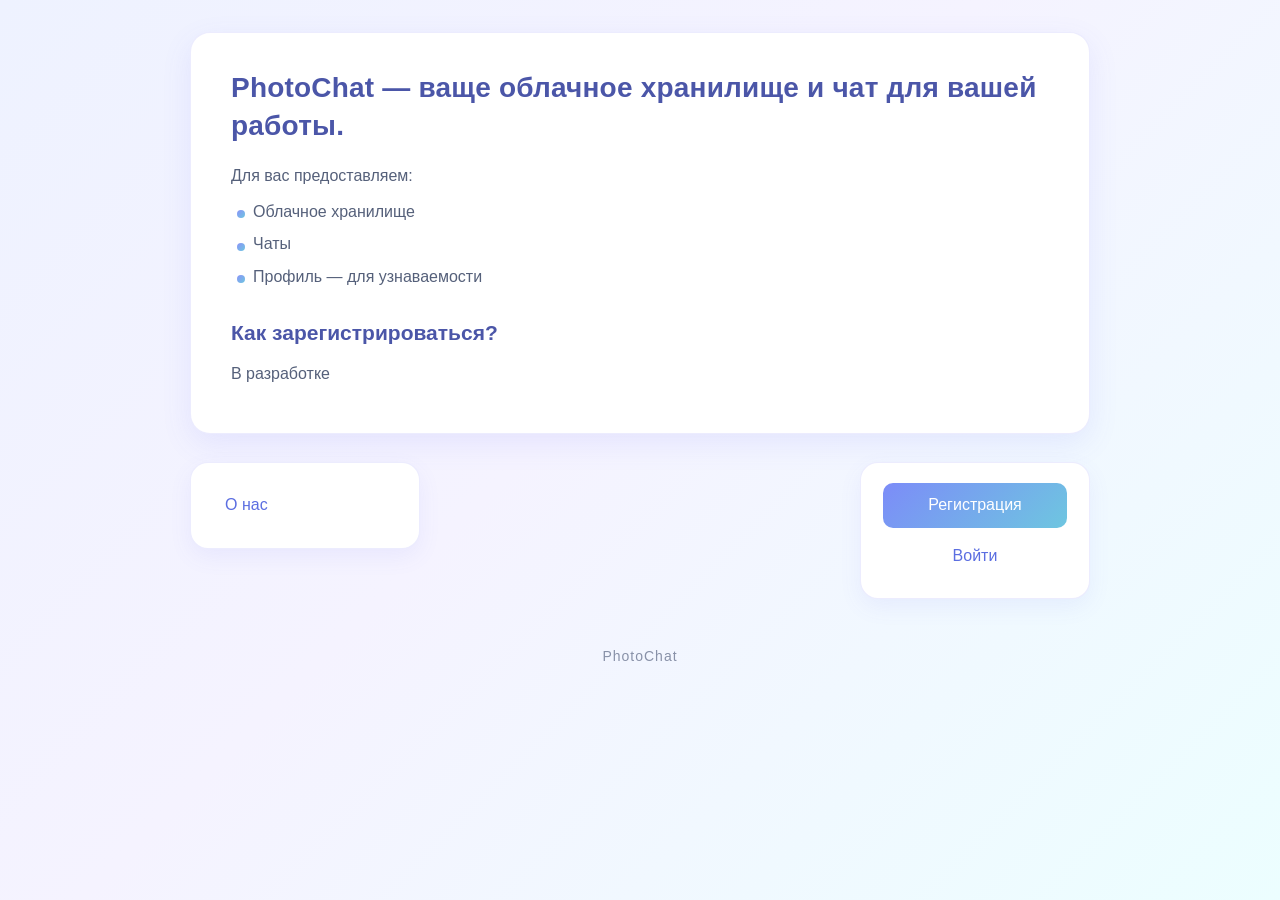
<file: index.html>
<!doctype html>
<html lang="ru">

<head>
  <meta charset="utf-8">
  <meta name="viewport" content="width=device-width, initial-scale=1">
  <title>PhotoChat</title>
  <link rel="stylesheet" href="PhotoStyle.css">
</head>
<body>
  <div class="Sdvig1">
    <h1>PhotoChat — ваще облачное хранилище и чат для вашей работы.</h1>
    <p>Для вас предоставляем:</p>
    <ul>
      <li>Облачное хранилище</li>
      <li>Чаты</li>
      <li>Профиль — для узнаваемости</li>
    </ul>
    <h2 id="Registration_account">Как зарегистрироваться?</h2>
    <p>В разработке</p>
  </div>

  <div id="bokove_paneli">
    <aside class="sidebar-left">
      <ul>
        <li><a href="#onas">О нас</a></li>
      </ul>
    </aside>
    <aside class="sidebar-right">
      <ul>
        <li><a href="reg.html">Регистрация</a></li>
        <li><a href="singup.html">Войти</a></li>
      </ul>
    </aside>
  </div>

  <footer>PhotoChat</footer>
</body>
</html>
</file>
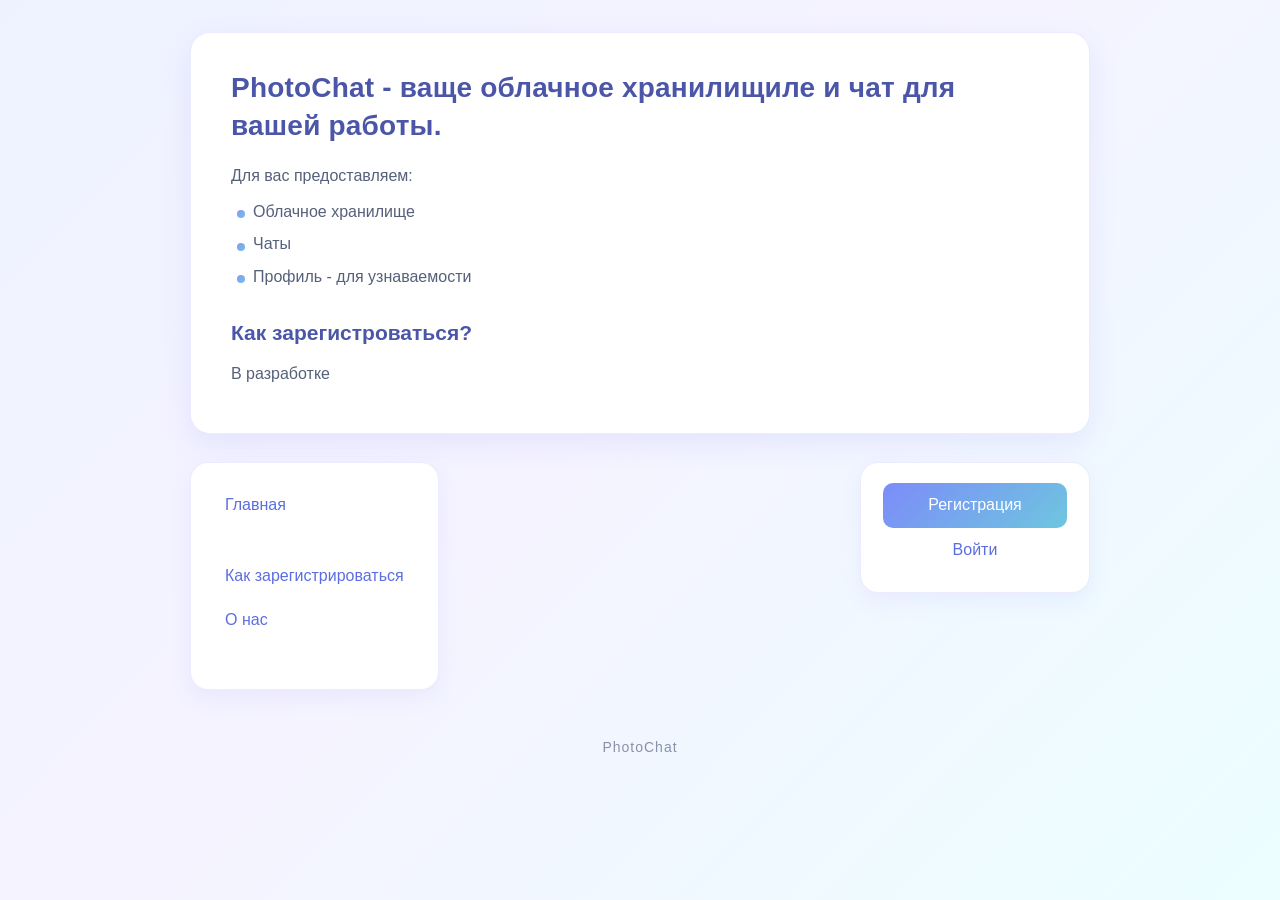
<file: PhotoChat.html>
<!doctype html>
<html lang="ru">

<head>
  <meta charset="utf-8">
  <meta name="viewport" content="width=device-width, initial-scale=1">
  <title>PhotoChat</title>
  <link rel="stylesheet" href="PhotoStyle.css">
  <link rel="">
</head>
<body>
    <div class="Sdvig1">
    <h1>PhotoChat - ваще облачное хранилищиле и чат для вашей работы.</h1>
    <p>Для вас предоставляем: <ul>
        <li>Облачное хранилище</li>
        <li>Чаты</li>
        <li>Профиль - для узнаваемости</li>
    </ul>
    </p>
    <h2 id="Registration_account">Как зарегистроваться?</h2>
    <p>В разработке</p>
    </div>
    <div id="bokove_paneli">
    <aside class="sidebar-left">
        <ul>
            <a href="#">Главная</a><br>
            <a href="#Registration_account">Как зарегистрироваться</a>
            <a href="#onas">О нас</a><br>
        </ul>
    </aside>
    <aside class="sidebar-right">
        <ul>
            <a href="reg.html">Регистрация</a>
            <a href="#">Войти</a>
        </ul>
    </aside>
    </div>
</body>
<footer>
    PhotoChat
</footer>
</html>
</file>
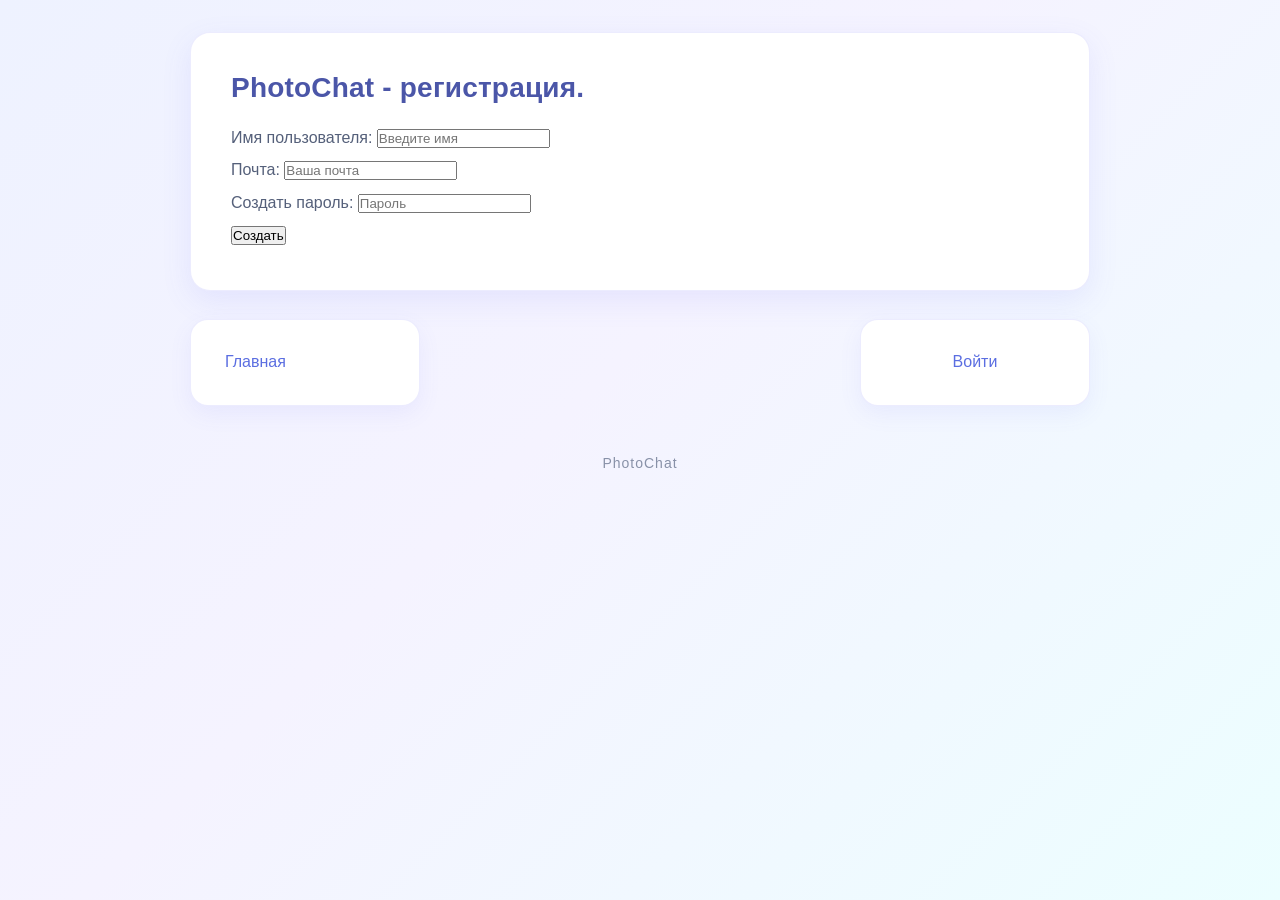
<file: reg.html>
<!doctype html>
<html lang="ru">

<head>
  <meta charset="utf-8">
  <meta name="viewport" content="width=device-width, initial-scale=1">
  <title>PhotoChat</title>
  <link rel="stylesheet" href="PhotoStyle.css">
  <link rel="">
</head>
<body>
    <div class="Sdvig1">
    <h1>PhotoChat - регистрация.</h1>
    <form>
        <ul>
        <label for="username">Имя пользователя:</label>
        <input type="text" id="username" name="username" placeholder="Введите имя" required>
        </ul>
        
        <ul>
        <label for="gmail">Почта:</label>
        <input type="text" id="gmail" name="gmail" placeholder="Ваша почта" required>
        </ul>

        <ul>
        <label for="password">Создать пароль:</label>
        <input type="text" id="password" name="password" minlength="8" placeholder="Пароль" required>
        </ul>
        <ul>
        <button type="submit">Создать</button>
        </ul>
    </form>


    </div>
    <div id="bokove_paneli">
    <aside class="sidebar-left">
        <ul>
            <a href="index.html">Главная</a>
        </ul>
    </aside>
    <aside class="sidebar-right">
        <ul>
            <a href="singup.html">Войти</a>
        </ul>
    </aside>
    </div>
</body>
<footer>
    PhotoChat
</footer>
</html>
</file>
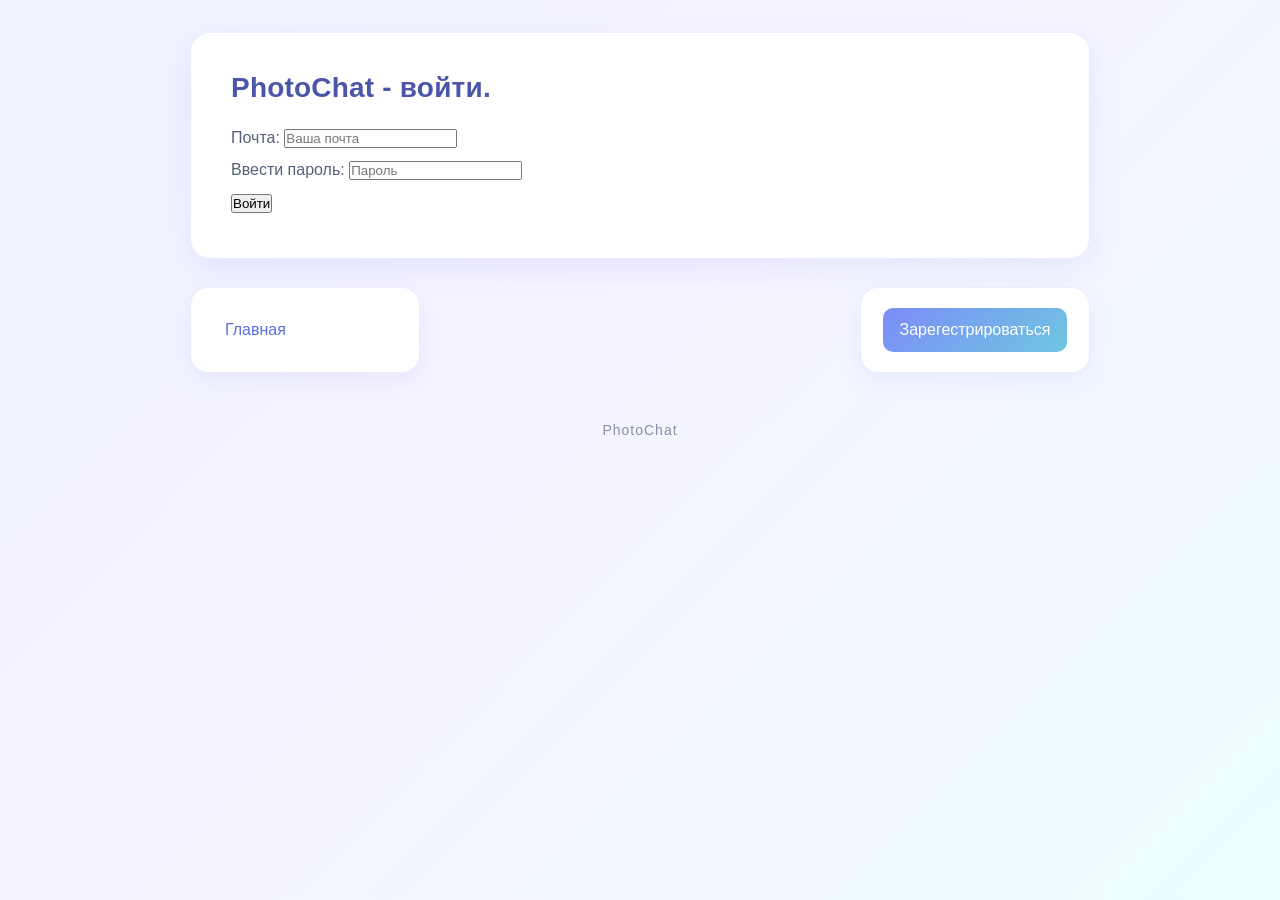
<file: singup.html>
<!doctype html>
<html lang="ru">

<head>
  <meta charset="utf-8">
  <meta name="viewport" content="width=device-width, initial-scale=1">
  <title>PhotoChat</title>
  <link rel="stylesheet" href="PhotoStyle.css">
  <link rel="">
</head>
<body>
    <div class="Sdvig1">
    <h1>PhotoChat - войти.</h1>
    <form>
        <ul>
        <label for="gmail">Почта:</label>
        <input type="text" id="gmail" name="gmail" placeholder="Ваша почта" required>
        </ul>

        <ul>
        <label for="password">Ввести пароль:</label>
        <input type="text" id="password" name="password" minlength="8" placeholder="Пароль" required>
        </ul>
        <ul>
        <button type="submit">Войти</button>
        </ul>
    </form>


    </div>
    <div id="bokove_paneli">
    <aside class="sidebar-left">
        <ul>
            <a href="index.html">Главная</a>
        </ul>
    </aside>
    <aside class="sidebar-right">
        <ul>
            <a href="reg.html">Зарегестрироваться</a>
        </ul>
    </aside>
    </div>
</body>
<footer>
    PhotoChat
</footer>
</html>
</file>
<file: PhotoStyle.css>
* {
  box-sizing: border-box;
  margin: 0;
  padding: 0;
}

body {
  font-family: "Segoe UI", Roboto, "Helvetica Neue", Arial, sans-serif;
  background: linear-gradient(135deg, #eef2ff 0%, #f5f3ff 45%, #ecfeff 100%);
  background-attachment: fixed;
  color: #2f3a4a;
  min-height: 100vh;
  padding: 32px 20px;
  line-height: 1.65;
  -webkit-font-smoothing: antialiased;
}

/* --- Основной блок --- */
.Sdvig1 {
  background: #ffffff;
  border-radius: 20px;
  padding: 36px 40px;
  max-width: 900px;
  margin: 0 auto 28px;
  border: 1px solid rgba(99, 102, 241, 0.12);
  box-shadow: 0 10px 30px rgba(99, 102, 241, 0.10);
}

.Sdvig1 h1 {
  color: #4b56a8;
  font-size: 28px;
  line-height: 1.35;
  font-weight: 700;
  margin-bottom: 18px;
  letter-spacing: 0.2px;
}

.Sdvig1 h2 {
  color: #4b56a8;
  font-size: 21px;
  font-weight: 600;
  margin-top: 26px;
  margin-bottom: 10px;
}

.Sdvig1 p {
  color: #55607a;
  margin-bottom: 10px;
}

.Sdvig1 ul {
  list-style: none;
  padding-left: 0;
  margin-bottom: 6px;
  color: #55607a;
}

.Sdvig1 ul li {
  position: relative;
  padding-left: 22px;
  margin-bottom: 6px;
}

.Sdvig1 ul li::before {
  content: "";
  position: absolute;
  left: 6px;
  top: 0.7em;
  width: 8px;
  height: 8px;
  border-radius: 50%;
  background: linear-gradient(135deg, #8b93f8, #6ec6e0);
}

/* --- Боковые панели --- */
#bokove_paneli {
  display: flex;
  justify-content: space-between;
  align-items: flex-start;
  gap: 24px;
  max-width: 900px;
  margin: 0 auto;
  flex-wrap: wrap;
}

.sidebar-left,
.sidebar-right {
  background: #ffffff;
  border-radius: 18px;
  padding: 20px 22px;
  min-width: 230px;
  border: 1px solid rgba(99, 102, 241, 0.12);
  box-shadow: 0 8px 22px rgba(99, 102, 241, 0.08);
}

.sidebar-left ul,
.sidebar-right ul {
  list-style: none;
}

.sidebar-left li,
.sidebar-right li {
  margin-bottom: 6px;
}

.sidebar-left li:last-child,
.sidebar-right li:last-child {
  margin-bottom: 0;
}

.sidebar-left a,
.sidebar-right a {
  display: block;
  padding: 9px 12px;
  color: #5b6ee1;
  font-weight: 500;
  text-decoration: none;
  border-radius: 10px;
  transition: background 0.2s ease, color 0.2s ease;
}

.sidebar-left a:hover,
.sidebar-right a:hover {
  color: #3f4bce;
  background: #eef2ff;
}

/* Правая панель — акцентные кнопки */
.sidebar-right a {
  text-align: center;
}

.sidebar-right a[href="reg.html"] {
  background: linear-gradient(135deg, #7c8cf8, #6ec6e0);
  color: #ffffff;
}

.sidebar-right a[href="reg.html"]:hover {
  background: linear-gradient(135deg, #6b7cf5, #5bbad8);
  color: #ffffff;
}

/* --- Подвал --- */
footer {
  text-align: center;
  margin-top: 30px;
  padding: 16px;
  color: #8891a8;
  font-size: 14px;
  letter-spacing: 1px;
}

/* --- Адаптив --- */
@media (max-width: 640px) {
  .Sdvig1 { padding: 26px 22px; }
  .Sdvig1 h1 { font-size: 22px; }
  #bokove_paneli { flex-direction: column; }
  .sidebar-left, .sidebar-right { width: 100%; }
}
</file>
